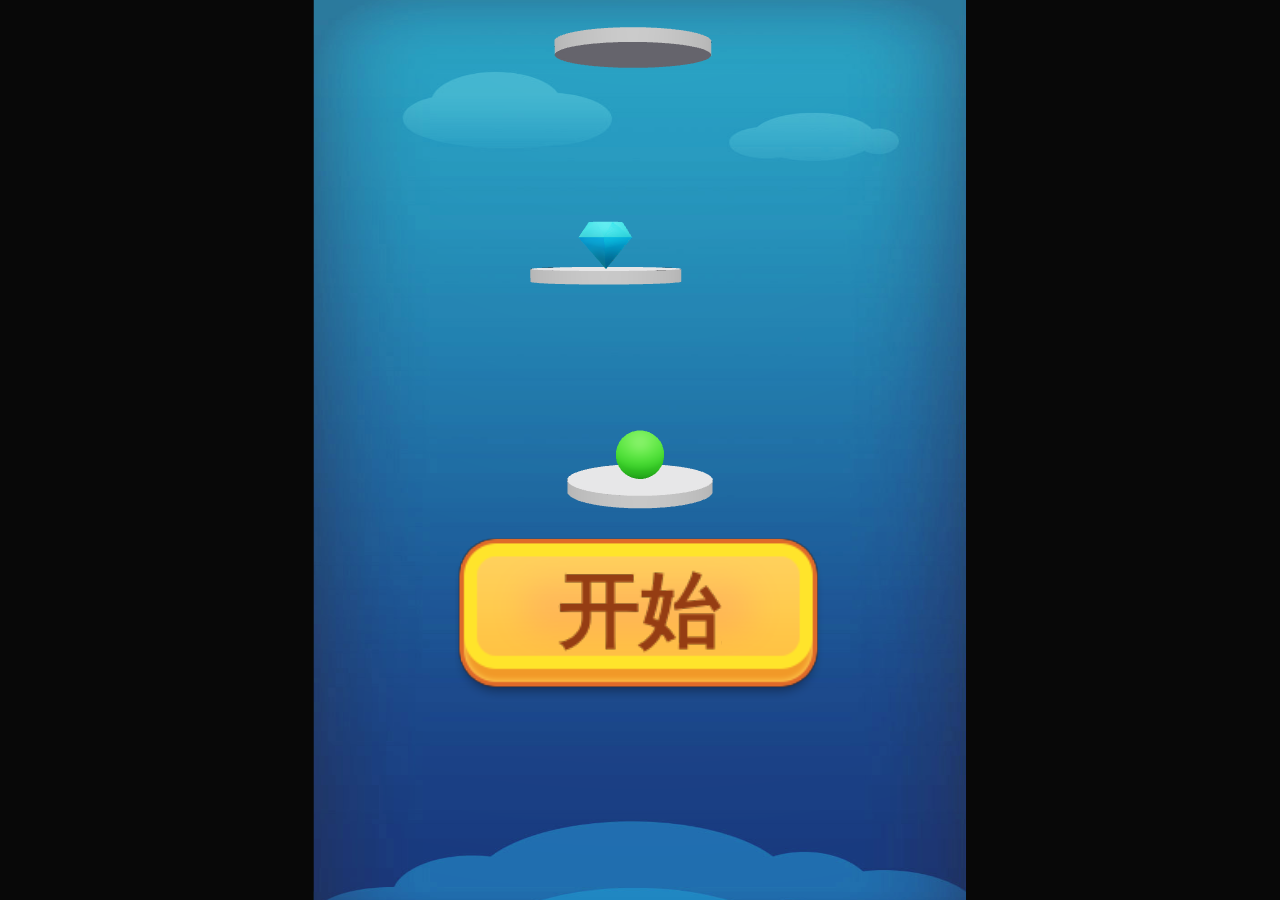
<file: GameCollection/3Ddemo/index.html>
<!DOCTYPE html>
<html>
<head>
  <meta charset="utf-8">

  <title>Cocos Creator 3D | demo-ball-master</title>

  <!--http://www.html5rocks.com/en/mobile/mobifying/-->
  <meta name="viewport"
        content="width=device-width,user-scalable=no,initial-scale=1, minimum-scale=1,maximum-scale=1"/>

  <!--https://developer.apple.com/library/safari/documentation/AppleApplications/Reference/SafariHTMLRef/Articles/MetaTags.html-->
  <meta name="apple-mobile-web-app-capable" content="yes">
  <meta name="apple-mobile-web-app-status-bar-style" content="black-translucent">
  <meta name="format-detection" content="telephone=no">

  <!-- force webkit on 360 -->
  <meta name="renderer" content="webkit"/>
  <meta name="force-rendering" content="webkit"/>
  <!-- force edge on IE -->
  <meta http-equiv="X-UA-Compatible" content="IE=edge,chrome=1"/>
  <meta name="msapplication-tap-highlight" content="no">

  <!-- force full screen on some browser -->
  <meta name="full-screen" content="yes"/>
  <meta name="x5-fullscreen" content="true"/>
  <meta name="360-fullscreen" content="true"/>
  
  <!-- force screen orientation on some browser -->
  <meta name="screen-orientation" content="portrait"/>
  <meta name="x5-orientation" content="portrait">

  <!--fix fireball/issues/3568 -->
  <!--<meta name="browsermode" content="application">-->
  <meta name="x5-page-mode" content="app">

  <!--<link rel="apple-touch-icon" href=".png" />-->
  <!--<link rel="apple-touch-icon-precomposed" href=".png" />-->

  <link rel="stylesheet" type="text/css" href="style.css"/>

</head>
<body>
  <canvas id="GameCanvas" oncontextmenu="event.preventDefault()" tabindex="0"></canvas>
  <div id="splash">
    <div class="progress-bar stripes">
      <span style="width: 0%"></span>
    </div>
  </div>
  <script src="src/cc-env.min.js" charset="utf-8"> </script>



<script src="src/babelHelpers.js" charset="utf-8"></script>


<script src="src/settings.js" charset="utf-8"></script>
<script src="main.js" charset="utf-8"></script>

<script type="text/javascript">
  (function () {
    

    var splash = document.getElementById('splash');
    if (splash) {
      splash.style.display = 'block';
    }

    const canv = document.getElementById('GameCanvas');
    const $p = canv.parentElement;
    const bcr = $p.getBoundingClientRect();
    canv.width = bcr.width;
    canv.height = bcr.height;

    window.importEngine().then(function() {
      window.boot();
    });
  })();
</script>

</body>
</html>
</file>
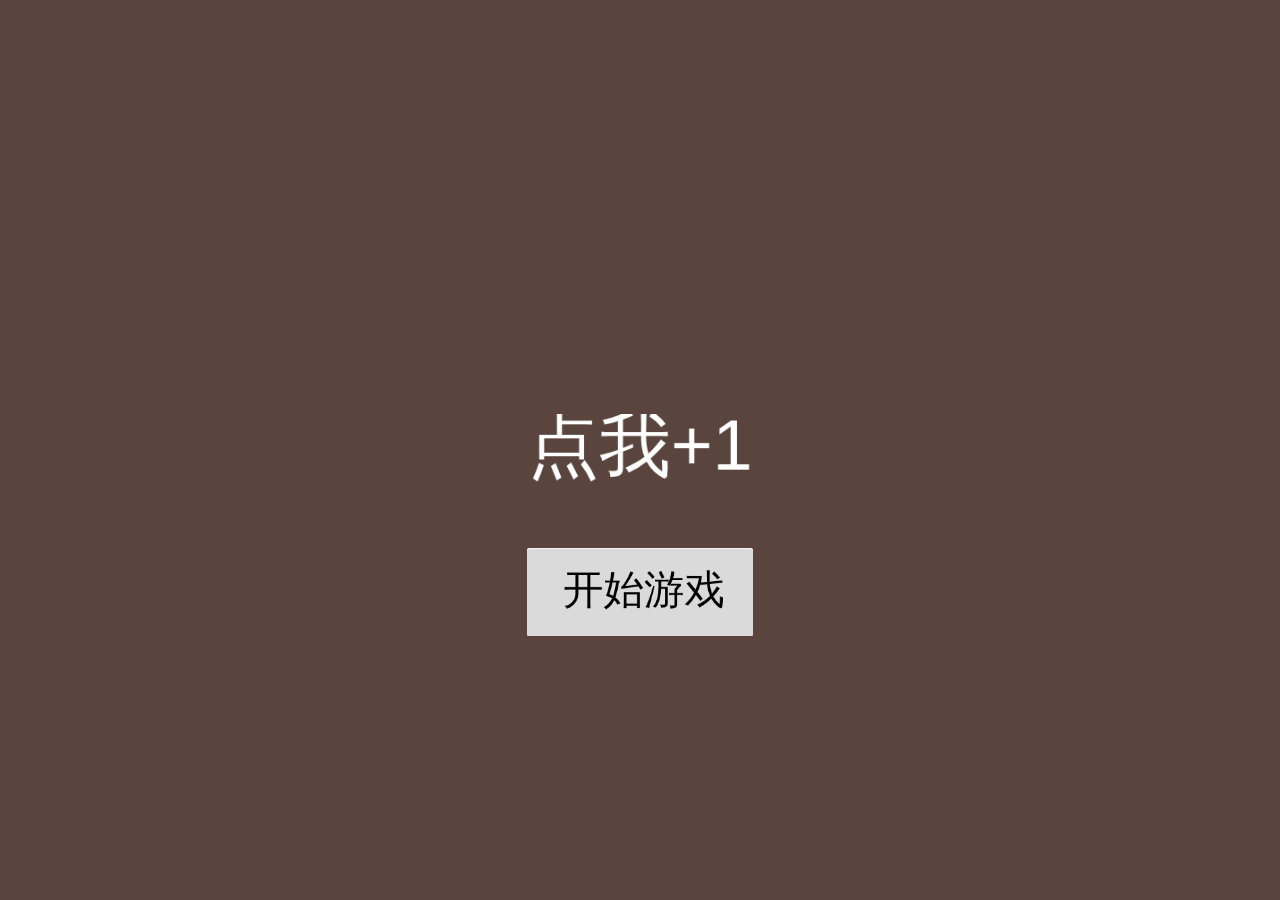
<file: GameCollection/demo/index.html>
<!DOCTYPE html>
<html>
<head>
  <meta charset="utf-8">

  <title>Cocos Creator | AddOne</title>

  <!--http://www.html5rocks.com/en/mobile/mobifying/-->
  <meta name="viewport"
        content="width=device-width,user-scalable=no,initial-scale=1, minimum-scale=1,maximum-scale=1"/>

  <!--https://developer.apple.com/library/safari/documentation/AppleApplications/Reference/SafariHTMLRef/Articles/MetaTags.html-->
  <meta name="apple-mobile-web-app-capable" content="yes">
  <meta name="apple-mobile-web-app-status-bar-style" content="black-translucent">
  <meta name="format-detection" content="telephone=no">

  <!-- force webkit on 360 -->
  <meta name="renderer" content="webkit"/>
  <meta name="force-rendering" content="webkit"/>
  <!-- force edge on IE -->
  <meta http-equiv="X-UA-Compatible" content="IE=edge,chrome=1"/>
  <meta name="msapplication-tap-highlight" content="no">

  <!-- force full screen on some browser -->
  <meta name="full-screen" content="yes"/>
  <meta name="x5-fullscreen" content="true"/>
  <meta name="360-fullscreen" content="true"/>
  
  <!-- force screen orientation on some browser -->
  <meta name="screen-orientation" content="portrait"/>
  <meta name="x5-orientation" content="portrait">

  <!--fix fireball/issues/3568 -->
  <!--<meta name="browsermode" content="application">-->
  <meta name="x5-page-mode" content="app">

  <!--<link rel="apple-touch-icon" href=".png" />-->
  <!--<link rel="apple-touch-icon-precomposed" href=".png" />-->

  <link rel="stylesheet" type="text/css" href="style-mobile.css"/>

</head>
<body>
  <canvas id="GameCanvas" oncontextmenu="event.preventDefault()" tabindex="0"></canvas>
  <div id="splash">
    <div class="progress-bar stripes">
      <span style="width: 0%"></span>
    </div>
  </div>
<script src="src/settings.js" charset="utf-8"></script>

<script src="main.js" charset="utf-8"></script>

<script type="text/javascript">
(function () {
    // open web debugger console
    if (typeof VConsole !== 'undefined') {
        window.vConsole = new VConsole();
    }

    var splash = document.getElementById('splash');
    splash.style.display = 'block';

    var cocos2d = document.createElement('script');
    cocos2d.async = true;
    cocos2d.src = window._CCSettings.debug ? 'cocos2d-js.js' : 'cocos2d-js-min.js';

    var engineLoaded = function () {
        document.body.removeChild(cocos2d);
        cocos2d.removeEventListener('load', engineLoaded, false);
        window.boot();
    };
    cocos2d.addEventListener('load', engineLoaded, false);
    document.body.appendChild(cocos2d);
})();
</script>
</body>
</html>
</file>
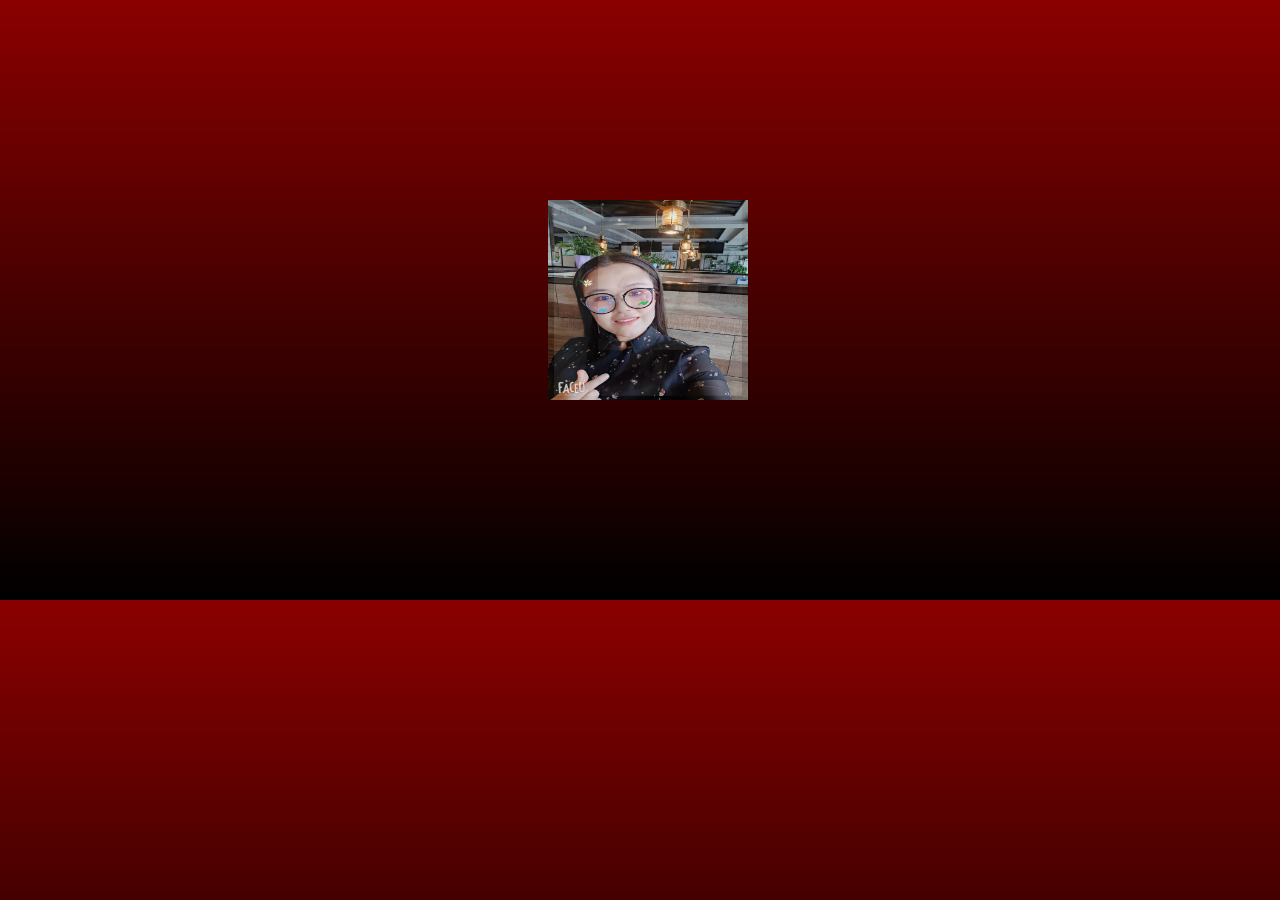
<file: photo/1/index.html>
<!DOCTYPE html>
<html>
<head lang="en">
    <meta charset="UTF-8">
    <link type="text/css"  href="./css/3.css" rel="stylesheet ">
    <title>I LOVE YOU</title>
</head>
<body>
<div id="react">
    <div class="out_front">
        <img src="./images/1.JPG" class="out_pic">
    </div>
    <div class="out_back">
        <img src="./images/2.JPG" class="out_pic">
    </div>
    <div class="out_left">
        <img src="./images/3.JPG" class="out_pic">
    </div>
    <div class="out_right">
        <img src="./images/4.JPG" class="out_pic">
    </div>
    <div class="out_top">
        <img src="./images/5.JPG" class="out_pic">
    </div>
    <div class="out_bottom">
        <img src="./images/6.JPG" class="out_pic">
    </div>
    <span class="in_front">
        <img src="./images/7.JPG" class="in_pic">
    </span>
    <span class="in_back">
        <img src="./images/8.JPG" class="in_pic">
    </span>
    <span class="in_left">
        <img src="./images/9.JPG" class="in_pic">
    </span>
    <span class="in_right">
        <img src="./images/10.JPG" class="in_pic">
    </span>
    <span class="in_top">
        <img src="./images/11.JPG" class="in_pic">
    </span>
    <span class="in_bottom">
        <img src="./images/12.JPG" class="in_pic">
    </span>
</div>
</body>
</html>
</file>
<file: GameCollection/3Ddemo/style.css>
html {
  -ms-touch-action: none;
}

body, canvas, div {
  display: block;
  outline: none;
  -webkit-tap-highlight-color: rgba(0, 0, 0, 0);

  user-select: none;
  -moz-user-select: none;
  -webkit-user-select: none;
  -ms-user-select: none;
  -khtml-user-select: none;
  -webkit-tap-highlight-color: rgba(0, 0, 0, 0);
}

/* Remove spin of input type number */
input::-webkit-outer-spin-button,
input::-webkit-inner-spin-button {
    /* display: none; <- Crashes Chrome on hover */
    -webkit-appearance: none;
    margin: 0; /* <-- Apparently some margin are still there even though it's hidden */
}

body {
  position: absolute;
  top: 0;
  left: 0;
  width: 100%;
  height: 100%;
  padding: 0;
  border: 0;
  margin: 0;

  cursor: default;
  color: #888;
  background-color: #333;

  text-align: center;
  font-family: Helvetica, Verdana, Arial, sans-serif;

  display: flex;
  flex-direction: column;
}

#Cocos2dGameContainer {
  position: absolute;
  margin: 0;
  overflow: hidden;
  left: 0px;
  top: 0px;

  display: -webkit-box;
  -webkit-box-orient: horizontal;
  -webkit-box-align: center;
  -webkit-box-pack: center;
}

canvas {
  background-color: rgba(0, 0, 0, 0);
}

a:link, a:visited {
  color: #666;
}

a:active, a:hover {
  color: #666;
}

p.header {
  font-size: small;
}

p.footer {
  font-size: x-small;
}

#splash {
  position: absolute;
  top: 0;
  left: 0;
  width: 100%;
  height: 100%;
  background: #171717 url(./splash.png) no-repeat center;
  background-size: 40%;
}

.progress-bar {
    background-color: #1a1a1a;
    position: absolute;
    left: 25%;
    top: 80%;
    height: 15px;
    padding: 5px;
    width: 50%;
    /*margin: 0 -175px;         */
    border-radius: 5px;
    box-shadow: 0 1px 5px #000 inset, 0 1px 0 #444;           
}

.progress-bar span {
    display: block;
    height: 100%;
    border-radius: 3px;
    box-shadow: 0 1px 0 rgba(255, 255, 255, .5) inset;
    transition: width .4s ease-in-out; 
    background-color: #34c2e3;    
}

.stripes span {
    background-size: 30px 30px;
    background-image: linear-gradient(135deg, rgba(255, 255, 255, .15) 25%, transparent 25%,
                        transparent 50%, rgba(255, 255, 255, .15) 50%, rgba(255, 255, 255, .15) 75%,
                        transparent 75%, transparent);            
    
    animation: animate-stripes 1s linear infinite;             
}

@keyframes animate-stripes {
    0% {background-position: 0 0;} 100% {background-position: 60px 0;}
}
</file>
<file: GameCollection/demo/style-mobile.css>
html {
  -ms-touch-action: none;
}

body, canvas, div {
  display: block;
  outline: none;
  -webkit-tap-highlight-color: rgba(0, 0, 0, 0);

  user-select: none;
  -moz-user-select: none;
  -webkit-user-select: none;
  -ms-user-select: none;
  -khtml-user-select: none;
  -webkit-tap-highlight-color: rgba(0, 0, 0, 0);
}

/* Remove spin of input type number */
input::-webkit-outer-spin-button,
input::-webkit-inner-spin-button {
    /* display: none; <- Crashes Chrome on hover */
    -webkit-appearance: none;
    margin: 0; /* <-- Apparently some margin are still there even though it's hidden */
}

body {
  position: absolute;
  top: 0;
  left: 0;
  width: 100%;
  height: 100%;
  padding: 0;
  border: 0;
  margin: 0;

  cursor: default;
  color: #888;
  background-color: #333;

  text-align: center;
  font-family: Helvetica, Verdana, Arial, sans-serif;

  display: flex;
  flex-direction: column;
  
  /* fix bug: https://github.com/cocos-creator/2d-tasks/issues/791 */
  /* overflow cannot be applied in Cocos2dGameContainer, 
  otherwise child elements will be hidden when Cocos2dGameContainer rotated 90 deg */
  overflow: hidden;
}

#Cocos2dGameContainer {
  position: absolute;
  margin: 0;
  left: 0px;
  top: 0px;

  display: -webkit-box;
  -webkit-box-orient: horizontal;
  -webkit-box-align: center;
  -webkit-box-pack: center;
}

canvas {
  background-color: rgba(0, 0, 0, 0);
}

a:link, a:visited {
  color: #666;
}

a:active, a:hover {
  color: #666;
}

p.header {
  font-size: small;
}

p.footer {
  font-size: x-small;
}

#splash {
  position: absolute;
  top: 0;
  left: 0;
  width: 100%;
  height: 100%;
  background: #171717 url(./splash.png) no-repeat center;
  background-size: 40%;
}

.progress-bar {
    background-color: #1a1a1a;
    position: absolute;
    left: 25%;
    top: 80%;
    height: 15px;
    padding: 5px;
    width: 50%;
    /*margin: 0 -175px;         */
    border-radius: 5px;
    box-shadow: 0 1px 5px #000 inset, 0 1px 0 #444;           
}

.progress-bar span {
    display: block;
    height: 100%;
    border-radius: 3px;
    box-shadow: 0 1px 0 rgba(255, 255, 255, .5) inset;
    transition: width .4s ease-in-out; 
    background-color: #34c2e3;    
}

.stripes span {
    background-size: 30px 30px;
    background-image: linear-gradient(135deg, rgba(255, 255, 255, .15) 25%, transparent 25%,
                        transparent 50%, rgba(255, 255, 255, .15) 50%, rgba(255, 255, 255, .15) 75%,
                        transparent 75%, transparent);            
    
    animation: animate-stripes 1s linear infinite;             
}

@keyframes animate-stripes {
    0% {background-position: 0 0;} 100% {background-position: 60px 0;}
}
</file>
<file: photo/1/css/3.css>
<pre name="code" class="css">*{
    padding:0;
    margin:0;
}
body{
    width:100%;
    height:100%;
    background:linear-gradient(darkred 0%,black 100%);
}
#react{
    width: 200px;
    height:200px;
    margin: 200px auto;
    transform-style:preserve-3d;
    animation:rotate 20s infinite;
    animation-timing-function: linear;
}
#react div{
    position:absolute;
    transition: all .4s;
}
div .out_pic{
    width:200px;
    height:200px;
    opacity:0.9;
}
div .in_pic{
    width:100px;
    height:100px;
}
#react span{
    display:block;
    position:absolute;
    width:100px;
    height:100px;
    top:50px;
    left:50px;
}
@keyframes rotate{
    from{transform: rotateX(0deg) rotateY(0deg);}
    to{transform: rotateX(360deg) rotateY(360deg);}
}
  
  
.out_front{
    transform:translateZ(100px);
}
.out_back{
    transform:translateZ(-100px);
}
.out_left{
    transform:rotateY(90deg) translateZ(100px);
}
.out_right{
    transform: rotateY(-90deg) translateZ(100px);
}
.out_top{
    transform:rotateX(90deg) translateZ(100px);
}
.out_bottom{
    transform: rotateX(-90deg) translateZ(100px);
}
.in_front{
    transform:translateZ(50px);
}
.in_back{
    transform:translateZ(-50px);
}
.in_left{
    transform:rotateY(90deg) translateZ(50px);
}
.in_right{
    transform: rotateY(-90deg) translateZ(50px);
}
.in_top{
    transform:rotateX(90deg) translateZ(50px);
}
.in_bottom{
    transform: rotateX(-90deg) translateZ(50px);
}
  
/*外面的图片散开*/
#react:hover .out_front{
    transform:translateZ(200px);
}
#react:hover .out_back{
    transform:translateZ(-200px);
}
#react:hover .out_left{
    transform:rotateY(90deg) translateZ(200px);
}
#react:hover .out_right{
    transform: rotateY(-90deg) translateZ(200px);
}
#react:hover .out_top{
    transform:rotateX(90deg) translateZ(200px);
}
#react:hover .out_bottom{
    transform: rotateX(-90deg) translateZ(200px);
}
  
  
/*里面的图片散开*/
#react:hover .in_front{
    transform:translateZ(100px);
}
#react:hover .in_back{
    transform:translateZ(-100px);
}
#react:hover .in_left{
    transform:rotateY(90deg) translateZ(100px);
}
#react:hover .in_right{
    transform: rotateY(-90deg) translateZ(100px);
}
#react:hover .in_top{
    transform:rotateX(90deg) translateZ(100px);
}
#react:hover .in_bottom{
    transform: rotateX(-90deg) translateZ(100px);
}
  
@charset "utf-8";
</file>
